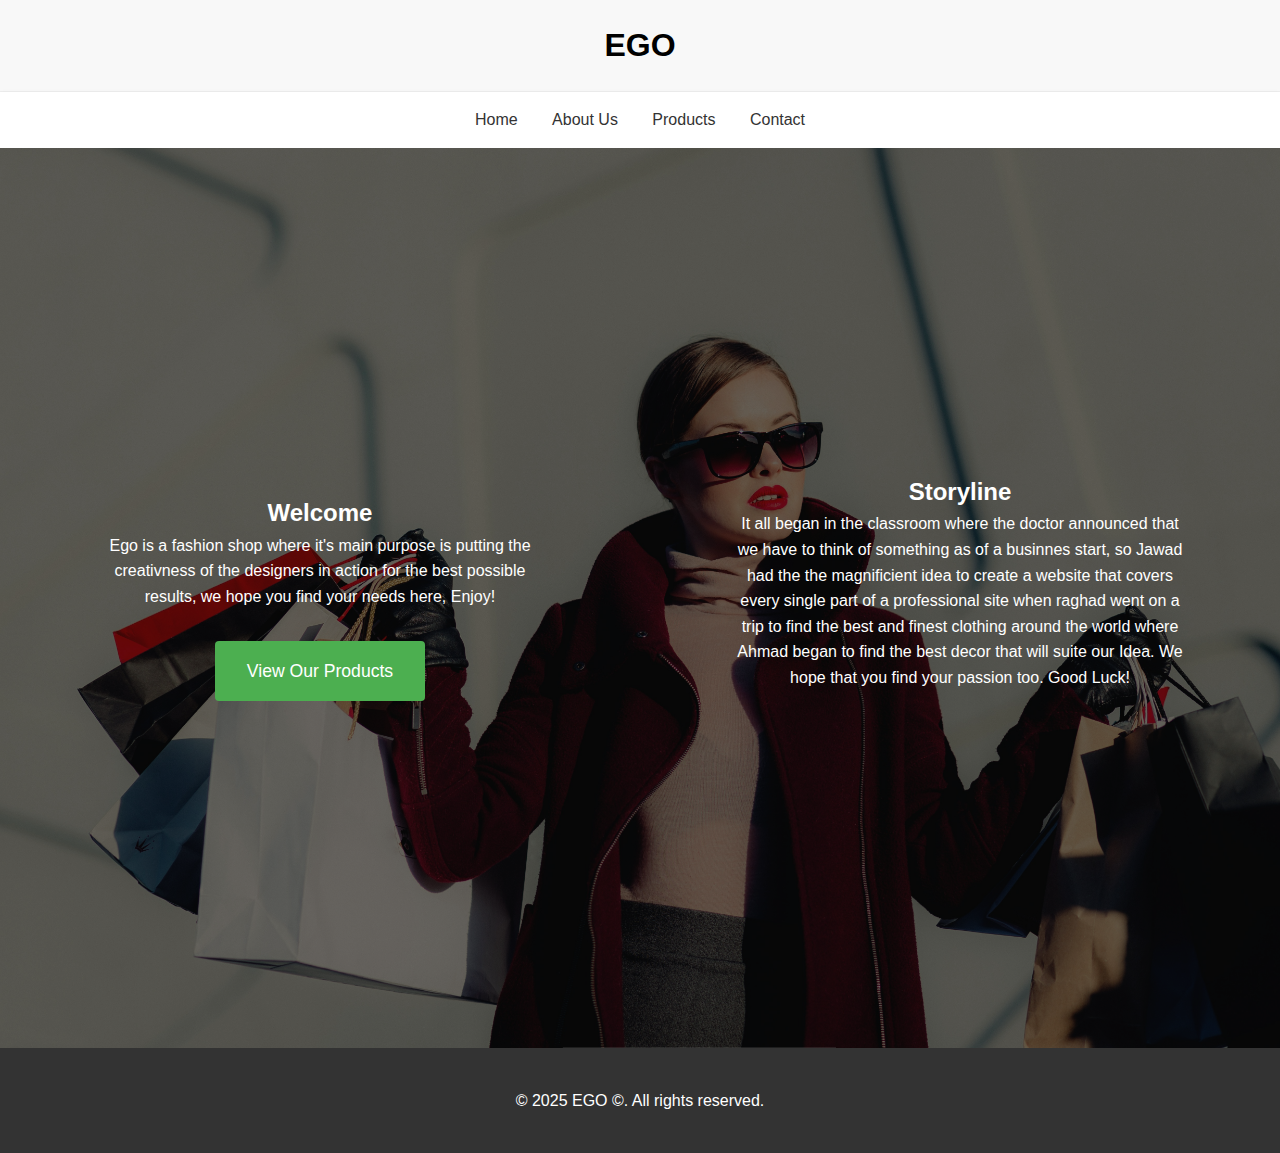
<file: index.html>
<!DOCTYPE html>
<html lang="en">
<head>
    <meta charset="UTF-8">
    <link rel="stylesheet" href="css.css">
</head>
<body>
    <header class="header">
        <h1>EGO</h1>
    </header>
    <nav class="nav">
        <a href="index.html">Home</a>
        <a href="aboutus.html">About Us</a>
        <a href="products.html">Products</a>
        <a href="contactus.html">Contact</a>
    </nav>

    <div class="main-content">
        <div class="left-content">
            <div class="content-text">
                <h2>Welcome</h2>
                <p>Ego is a fashion shop where it's main purpose is putting the creativness of the designers in action for the best possible results, we hope you find your needs here, Enjoy!</p>
            </div>
            <a href="products.html" class="products-button">View Our Products</a>
        </div>
        <div class="right-content">
            <div class="content-text">
                <h2>Storyline</h2>
                <p>It all began in the classroom where the doctor announced that we have to think of something as of a businnes start, so Jawad had the the magnificient idea to create a website that covers every single part of a professional site when raghad went on a trip to find the best and finest clothing around the world where Ahmad began to find the best decor that will suite our Idea.
                    We hope that you find your passion too. Good Luck!
                </p>
            </div>
        </div>
    </div>
    <footer class="footer">
        <p>&copy; 2025 EGO &copy;. All rights reserved.</p>
    </footer>
</body>
</html>
</file>
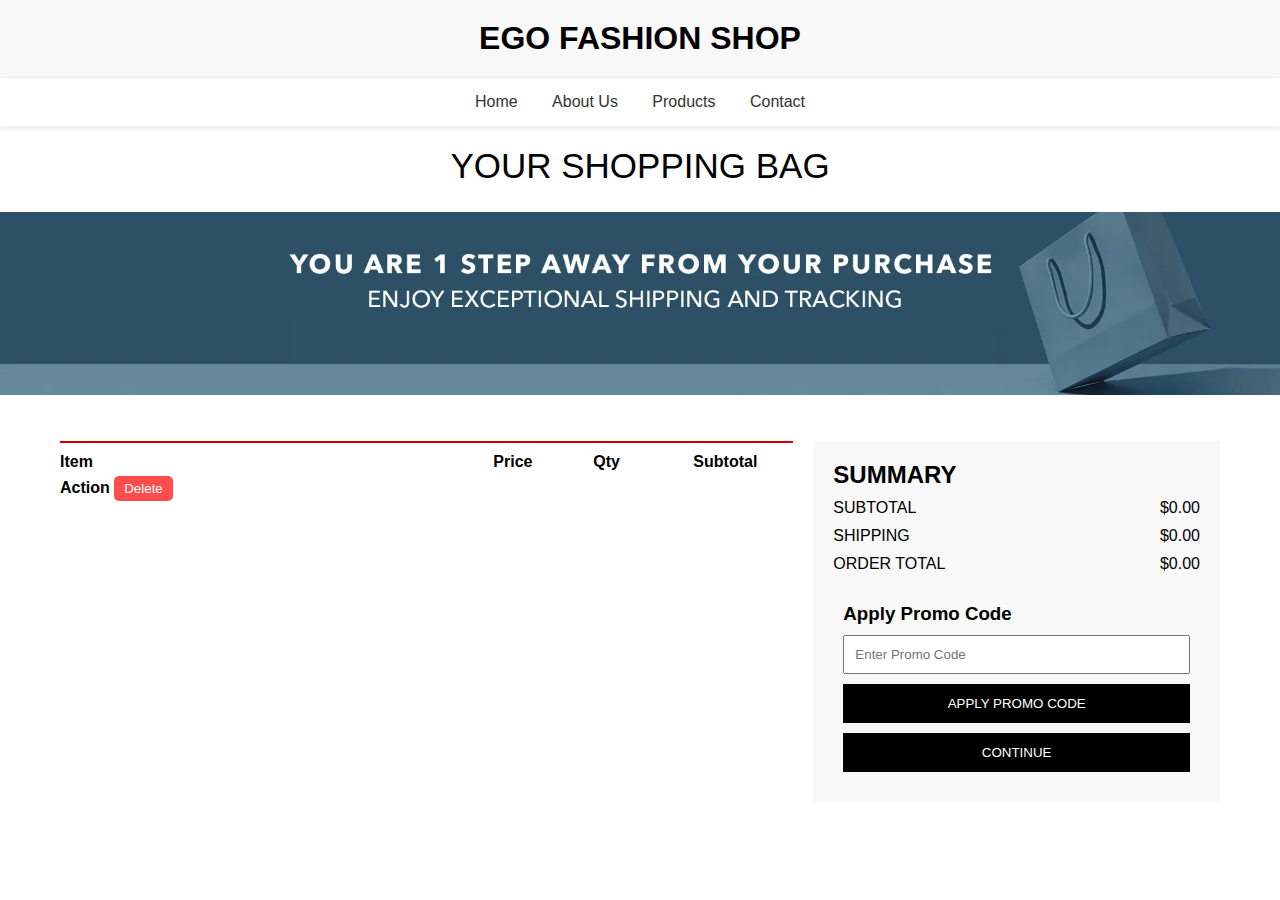
<file: checkout.html>
<!DOCTYPE html>
<html lang="en">
<head>
    <meta charset="UTF-8">
    <meta name="viewport" content="width=device-width, initial-scale=1.0">
    <title>Checkout</title>
    <link rel="stylesheet" href="costyle.css">
</head>
<body>
    <header class="header">
        <h1>EGO FASHION SHOP</h1>
    </header>

    <nav class="nav">
        <a href="index.html">Home</a>
        <a href="aboutus.html">About Us</a>
        <a href="products.html">Products</a>
        <a href="contactus.html">Contact</a>
    </nav>

    <p>YOUR SHOPPING BAG</p>
    <img src="images/check.png" alt="product" class="product-image">

    <div class="container">
        <div class="cart-section">
            <div class="cart-header">
                <span>Item</span>
                <span>Price</span>
                <span>Qty</span>
                <span>Subtotal</span>
                <span>Action <span>
                <button class="delete-item" data-index="${index}">Delete</button>
            
            </div>
            <div id="cart-list">
            </div>
        </div>

        <div class="summary-section">
            <h2>SUMMARY</h2>
            <div class="summary-row">
                <span>SUBTOTAL</span>
                <span class="summary-subtotal">$0.00</span>
            </div>
            <div class="summary-row">
                <span>SHIPPING</span>
                <span class="shipping-cost">$0.00</span>
            </div>
            <div class="summary-row">
                <span>ORDER TOTAL</span>
                <span class="order-total">$0.00</span>
            </div>
            <div class="promo-section">
                <h3>Apply Promo Code</h3>
                <input type="text" placeholder="Enter Promo Code" class="promo-input">
                <button class="apply-promo">APPLY PROMO CODE</button>
                <button class="continue-btn" onclick="window.location.href='delivery.html'">CONTINUE</button>
            </div>
        </div>
    </div>
    <script src="checkout.js"></script>
    <script src="products.js"></script>
    <script src="index.js"></script>
</body>
</html>
</file>
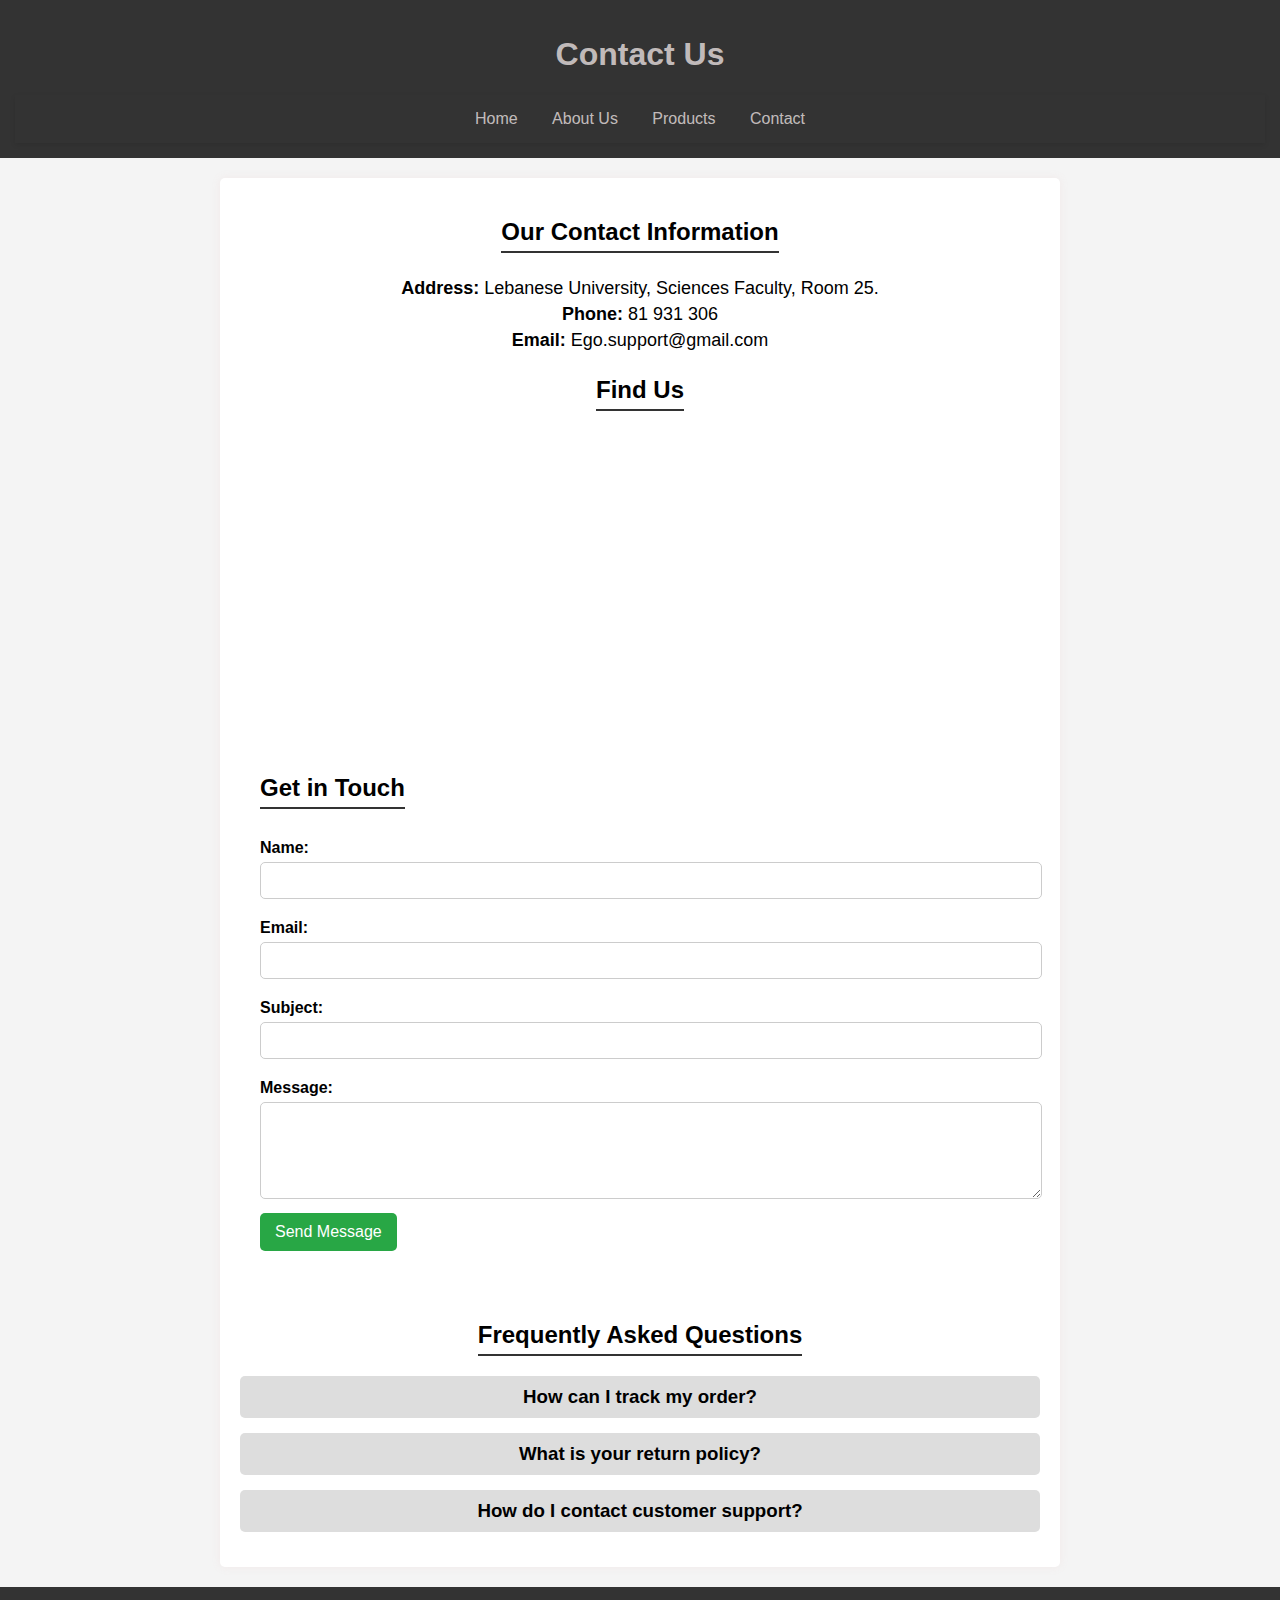
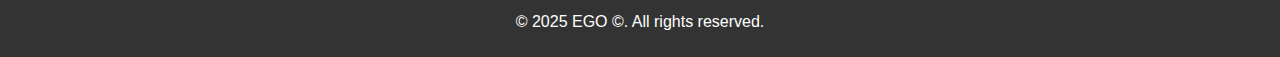
<file: contactus.html>
<!DOCTYPE html>
<html lang="en">
<head>
    <meta charset="UTF-8">
    <meta name="viewport" content="width=device-width, initial-scale=1.0">
    <title>Contact Us</title>
    <link rel="stylesheet" href="contactus.css">
</head>
<body>

    <header>
        <h1>Contact Us</h1>
        <nav class="nav">
            <a href="index.html">Home</a>
            <a href="aboutus.html">About Us</a>
            <a href="products.html">Products</a>
            <a href="contactus.html">Contact</a>
        </nav>
    </header>
    

    <main>
        <section class="contact-info">
            <h2>Our Contact Information</h2>
            <p><strong>Address:</strong> Lebanese University, Sciences Faculty, Room 25.</p>
            <p><strong>Phone:</strong> 81 931 306</p>
            <p><strong>Email:</strong> Ego.support@gmail.com</p>
        </section>

        <section class="map">
            <h2>Find Us</h2>
            <iframe src="https://www.google.com/maps/embed?pb=!1m14!1m12!1m3!1d585.9004388940587!2d35.52180196216564!3d33.828996079803964!2m3!1f0!2f0!3f0!3m2!1i1024!2i768!4f13.1!5e0!3m2!1sen!2slb!4v1742621827753!5m2!1sen!2slb" width="100%" height="300" style="border:0;" allowfullscreen="" loading="lazy" referrerpolicy="no-referrer-when-downgrade">
            </iframe>
        </section>

        <section class="contact-form">
            <h2>Get in Touch</h2>
            <form id="contactForm">
                <label for="name">Name:</label>
                <input type="text" id="name" name="name" required>

                <label for="email">Email:</label>
                <input type="email" id="email" name="email" required>

                <label for="subject">Subject:</label>
                <input type="text" id="subject" name="subject" required>

                <label for="message">Message:</label>
                <textarea id="message" name="message" rows="5" required></textarea>

                <button type="submit">Send Message</button>
            </form>
            <p id="success-message" class="hidden">Thank you! Your message has been sent.</p>
        </section>

        <section class="faq">
            <h2>Frequently Asked Questions</h2>
            <div class="faq-item">
                <h3>How can I track my order?</h3>
                <p>You can track your order in the "My Orders" section after logging into your account.</p>
            </div>
            <div class="faq-item">
                <h3>What is your return policy?</h3>
                <p>We offer a 30-day return policy for unused and undamaged items. Please visit our Returns page for more details.</p>
            </div>
            <div class="faq-item">
                <h3>How do I contact customer support?</h3>
                <p>You can contact us via the form above or call our support line at 71 123 456</p>
            </div>
        </section>
    </main>

    

    <script src="contactus.js"></script>
    <footer class="footer">
        <p>&copy; 2025 EGO &copy;. All rights reserved.</p>
    </footer>
</body>
</html>
</file>
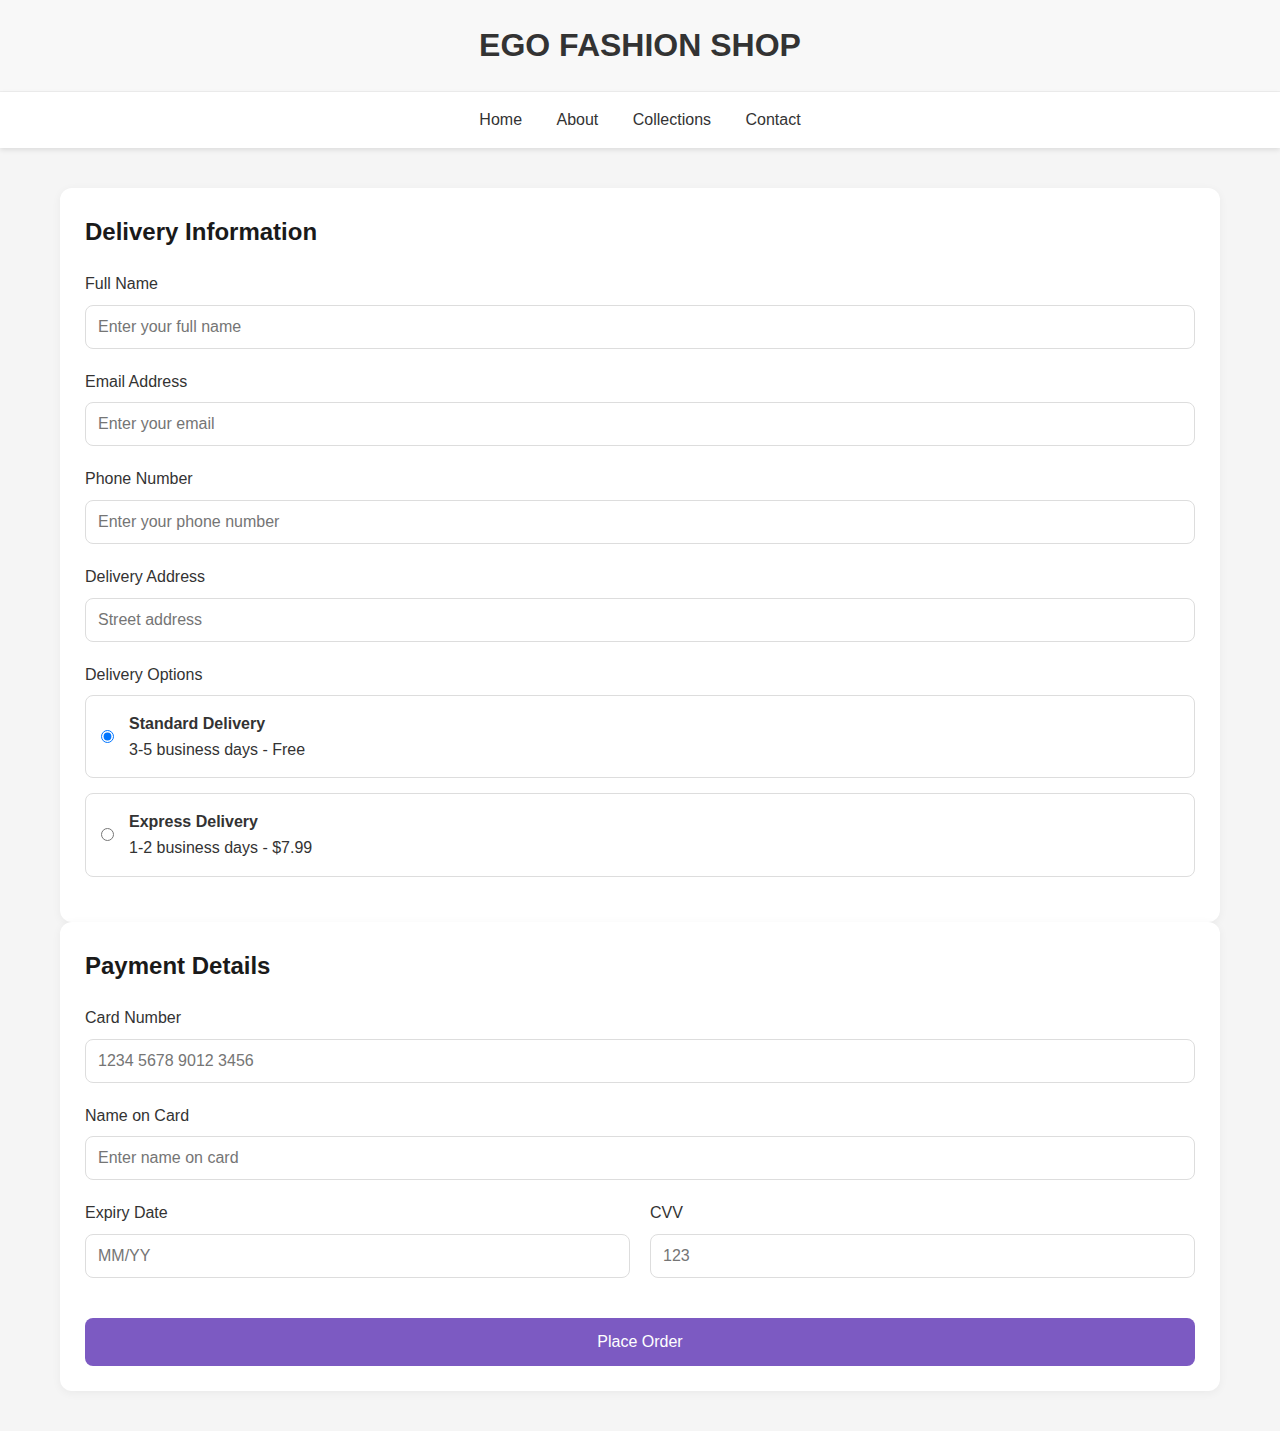
<file: delivery.html>
<!DOCTYPE html>
<html lang="en">
<head>
    <meta charset="UTF-8">
    <meta name="viewport" content="width=device-width, initial-scale=1.0">
    <title>Checkout</title>
    <link rel="stylesheet" href="delivery.css">
</head>
<body>
    <header class="header">
        <h1>EGO FASHION SHOP</h1>
    </header>

    <nav class="nav">
        <a href="#home">Home</a>
        <a href="#about">About</a>
        <a href="#collections">Collections</a>
        <a href="#contact">Contact</a>
    </nav>
    <body>
        <div class="container">
            <div class="checkout-grid">
                <div class="main-content">
                    <div class="checkout-section">
                        <h2 class="section-title">Delivery Information</h2>
                        <div class="form-group">
                            <label class="form-label">Full Name</label>
                            <input type="text" class="form-input" placeholder="Enter your full name">
                        </div>
                        <div class="form-group">
                            <label class="form-label">Email Address</label>
                            <input type="email" class="form-input" placeholder="Enter your email">
                        </div>
                        <div class="form-group">
                            <label class="form-label">Phone Number</label>
                            <input type="tel" class="form-input" placeholder="Enter your phone number">
                        </div>
                        <div class="form-group">
                            <label class="form-label">Delivery Address</label>
                            <input type="text" class="form-input" placeholder="Street address">
                        </div>
                        <div class="form-group">
                            <label class="form-label">Delivery Options</label>
                            <div class="delivery-options">
                                <label class="delivery-option">
                                    <input type="radio" name="delivery" checked>
                                    <div>
                                        <strong>Standard Delivery</strong>
                                        <p>3-5 business days - Free</p>
                                    </div>
                                </label>
                                <label class="delivery-option">
                                    <input type="radio" name="delivery">
                                    <div>
                                        <strong>Express Delivery</strong>
                                        <p>1-2 business days - $7.99</p>
                                    </div>
                                </label>
                            </div>
                        </div>
                    </div>
    
                    <div class="checkout-section">
                        <h2 class="section-title">Payment Details</h2>
                        <div class="form-group">
                            <label class="form-label">Card Number</label>
                            <input type="text" class="form-input" placeholder="1234 5678 9012 3456">
                        </div>
                        <div class="form-group">
                            <label class="form-label">Name on Card</label>
                            <input type="text" class="form-input" placeholder="Enter name on card">
                        </div>
                        <div style="display: grid; grid-template-columns: 1fr 1fr; gap: 20px;">
                            <div class="form-group">
                                <label class="form-label">Expiry Date</label>
                                <input type="text" class="form-input" placeholder="MM/YY">
                            </div>
                            <div class="form-group">
                                <label class="form-label">CVV</label>
                                <input type="text" class="form-input" placeholder="123">
                            </div>
                        </div>
                        <button class="checkout-btn" onclick="window.location.href='order-confirmation.html'">Place Order</button>
                    </div>
                </div>
            </div>
        </div>
    </body>
</html>
</file>
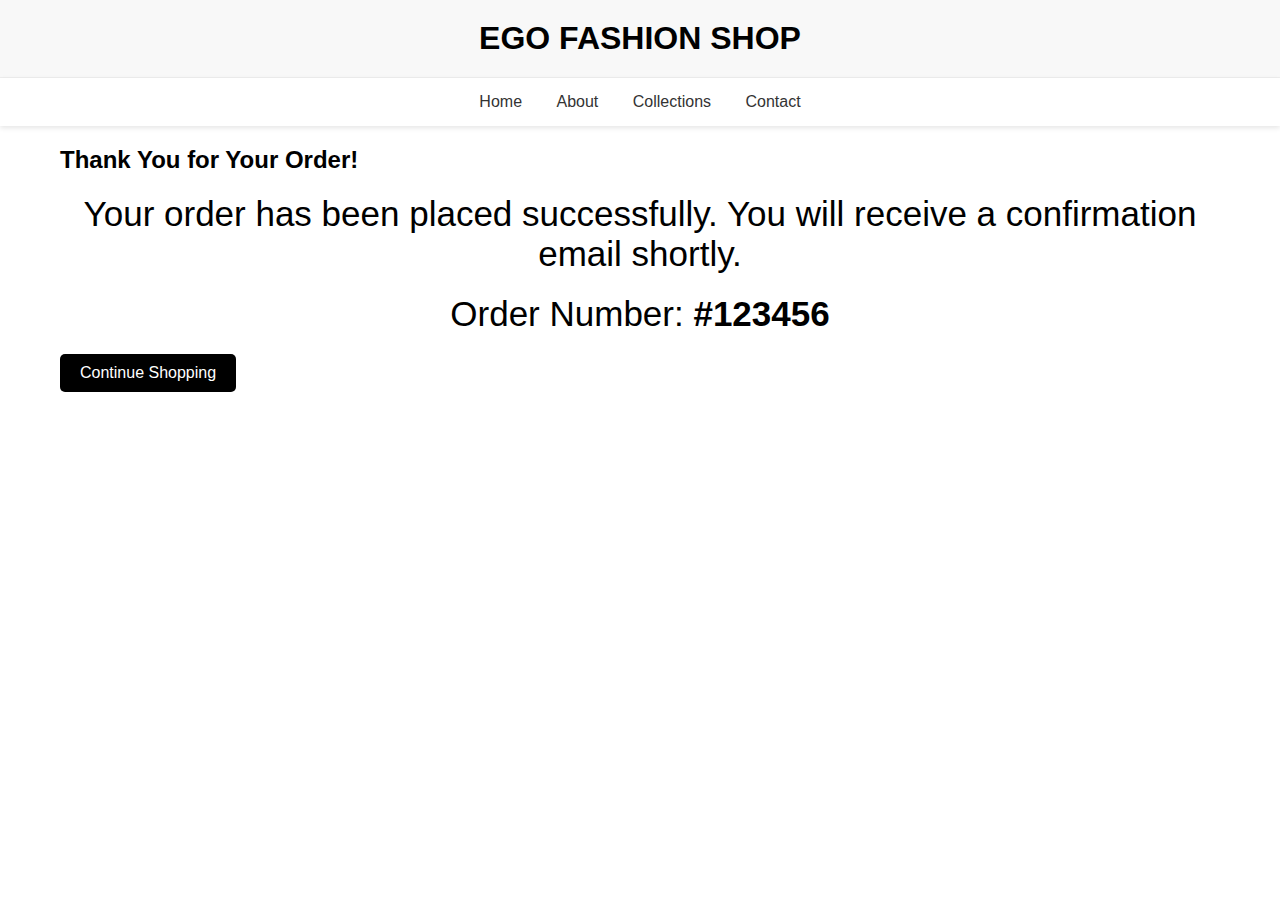
<file: order-confirmation.html>
<!DOCTYPE html>
<html lang="en">
<head>
    <meta charset="UTF-8">
    <meta name="viewport" content="width=device-width, initial-scale=1.0">
    <title>Order Confirmation</title>
    <link rel="stylesheet" href="costyle.css">
</head>
<body>
    <header class="header">
        <h1>EGO FASHION SHOP</h1>
    </header>

    <nav class="nav">
        <a href="#home">Home</a>
        <a href="#about">About</a>
        <a href="#collections">Collections</a>
        <a href="#contact">Contact</a>
    </nav>

    <div class="container">
        <div class="confirmation-section">
            <h2>Thank You for Your Order!</h2>
            <p>Your order has been placed successfully. You will receive a confirmation email shortly.</p>
            <p>Order Number: <strong>#123456</strong></p>
            <a href="index.html" class="continue-shopping-btn">Continue Shopping</a>
        </div>
    </div>
</body>
</html>
</file>
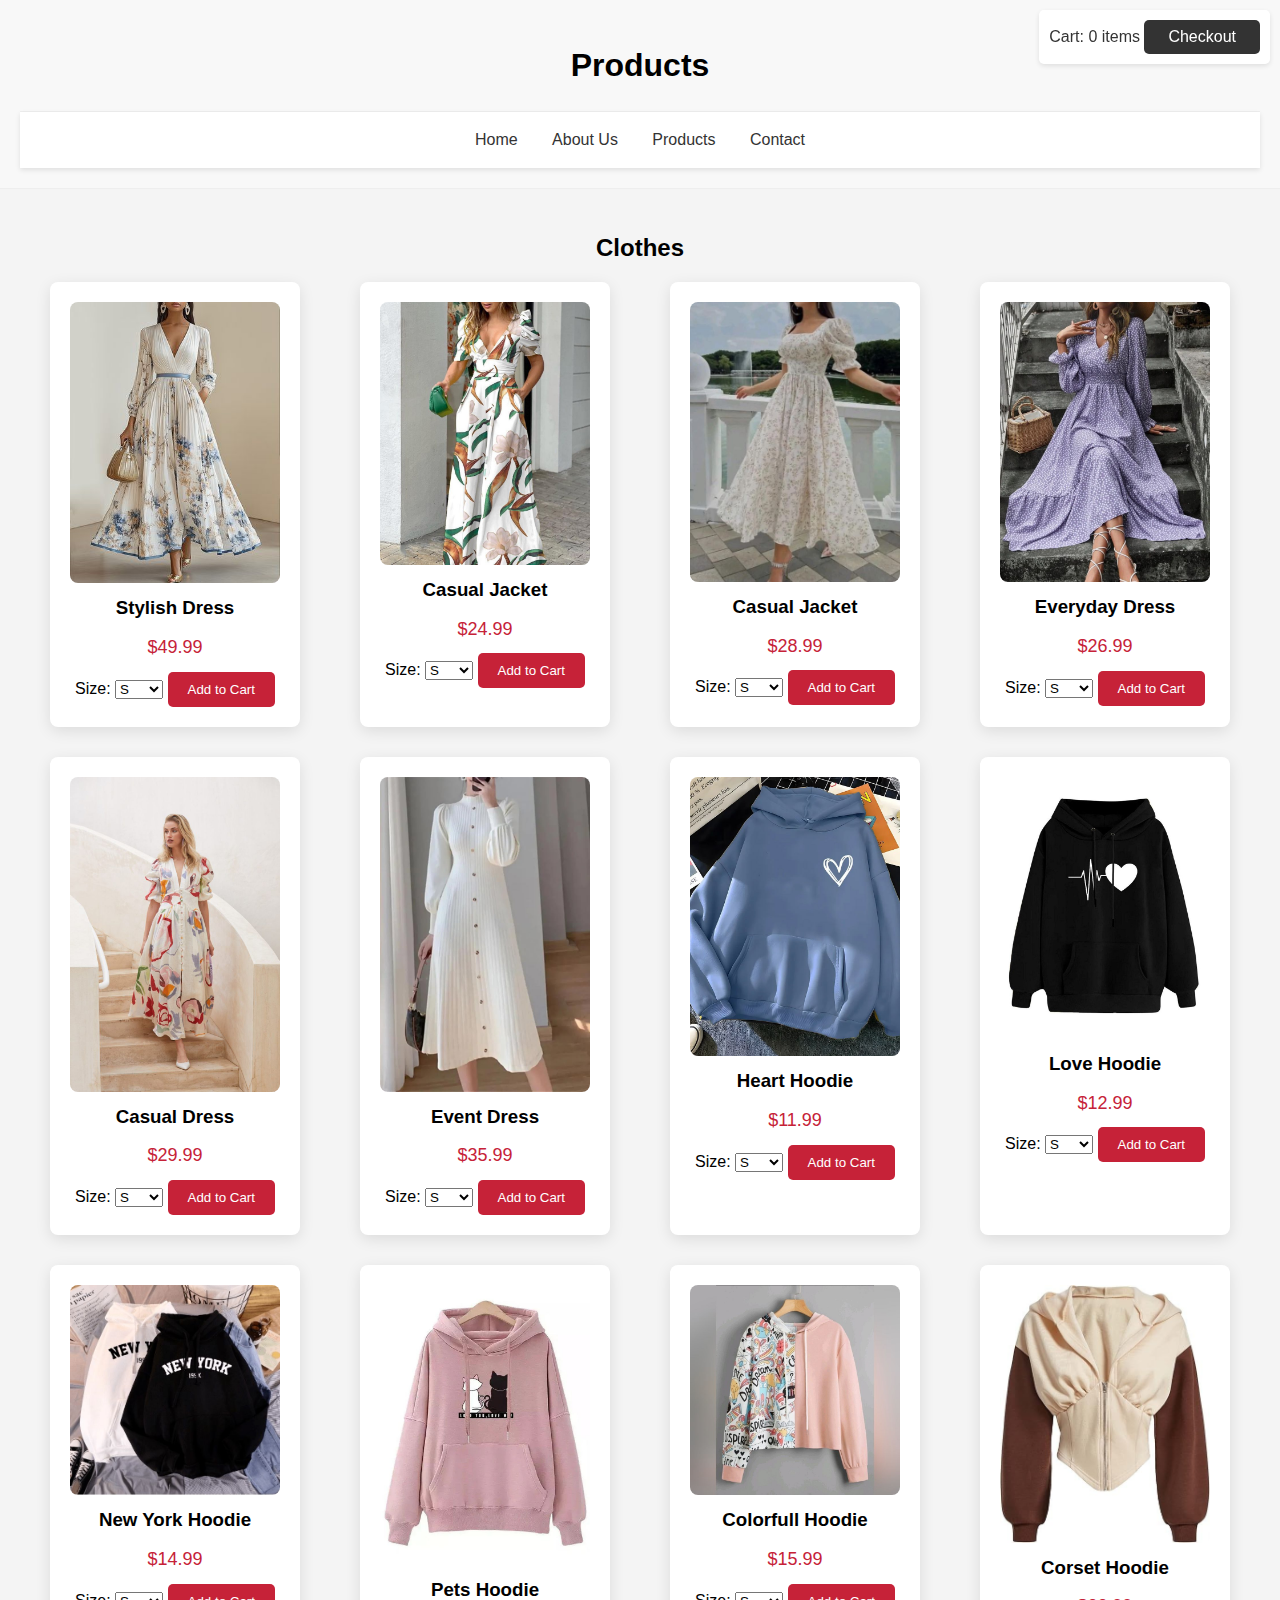
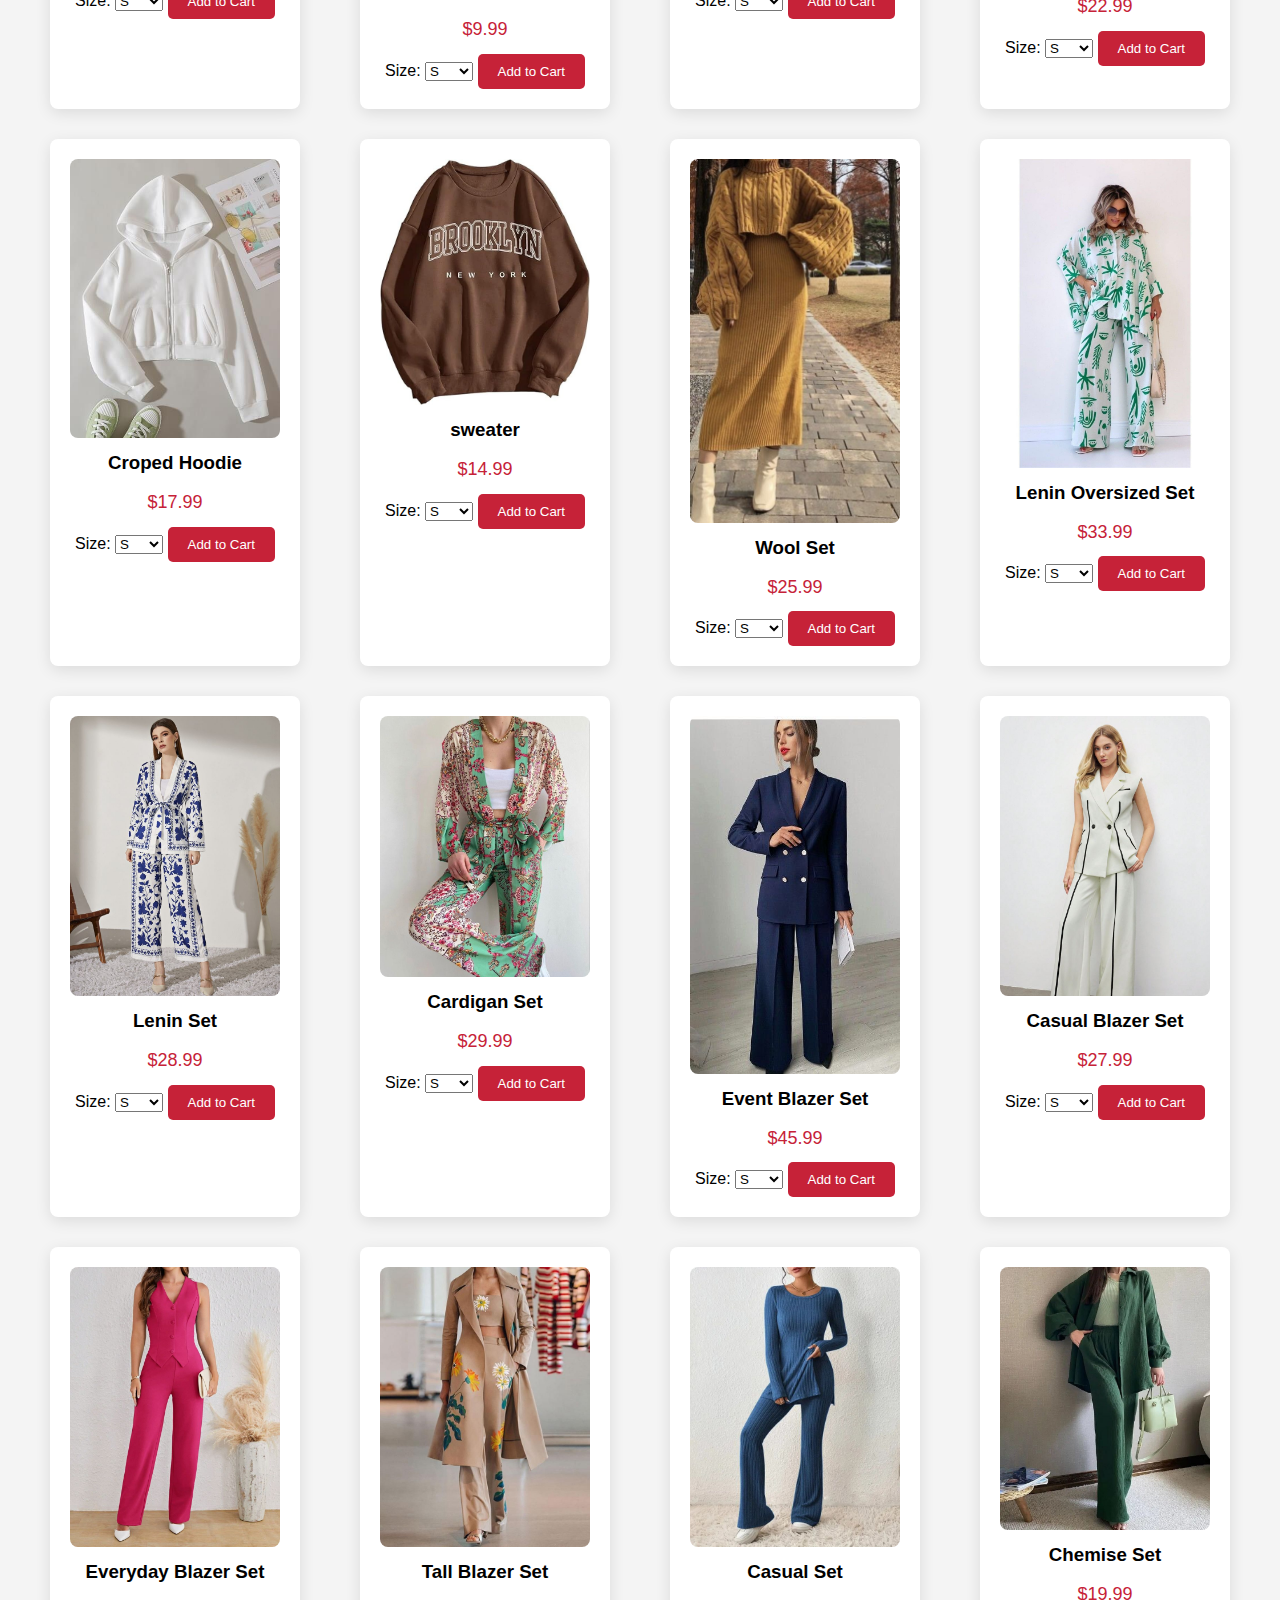
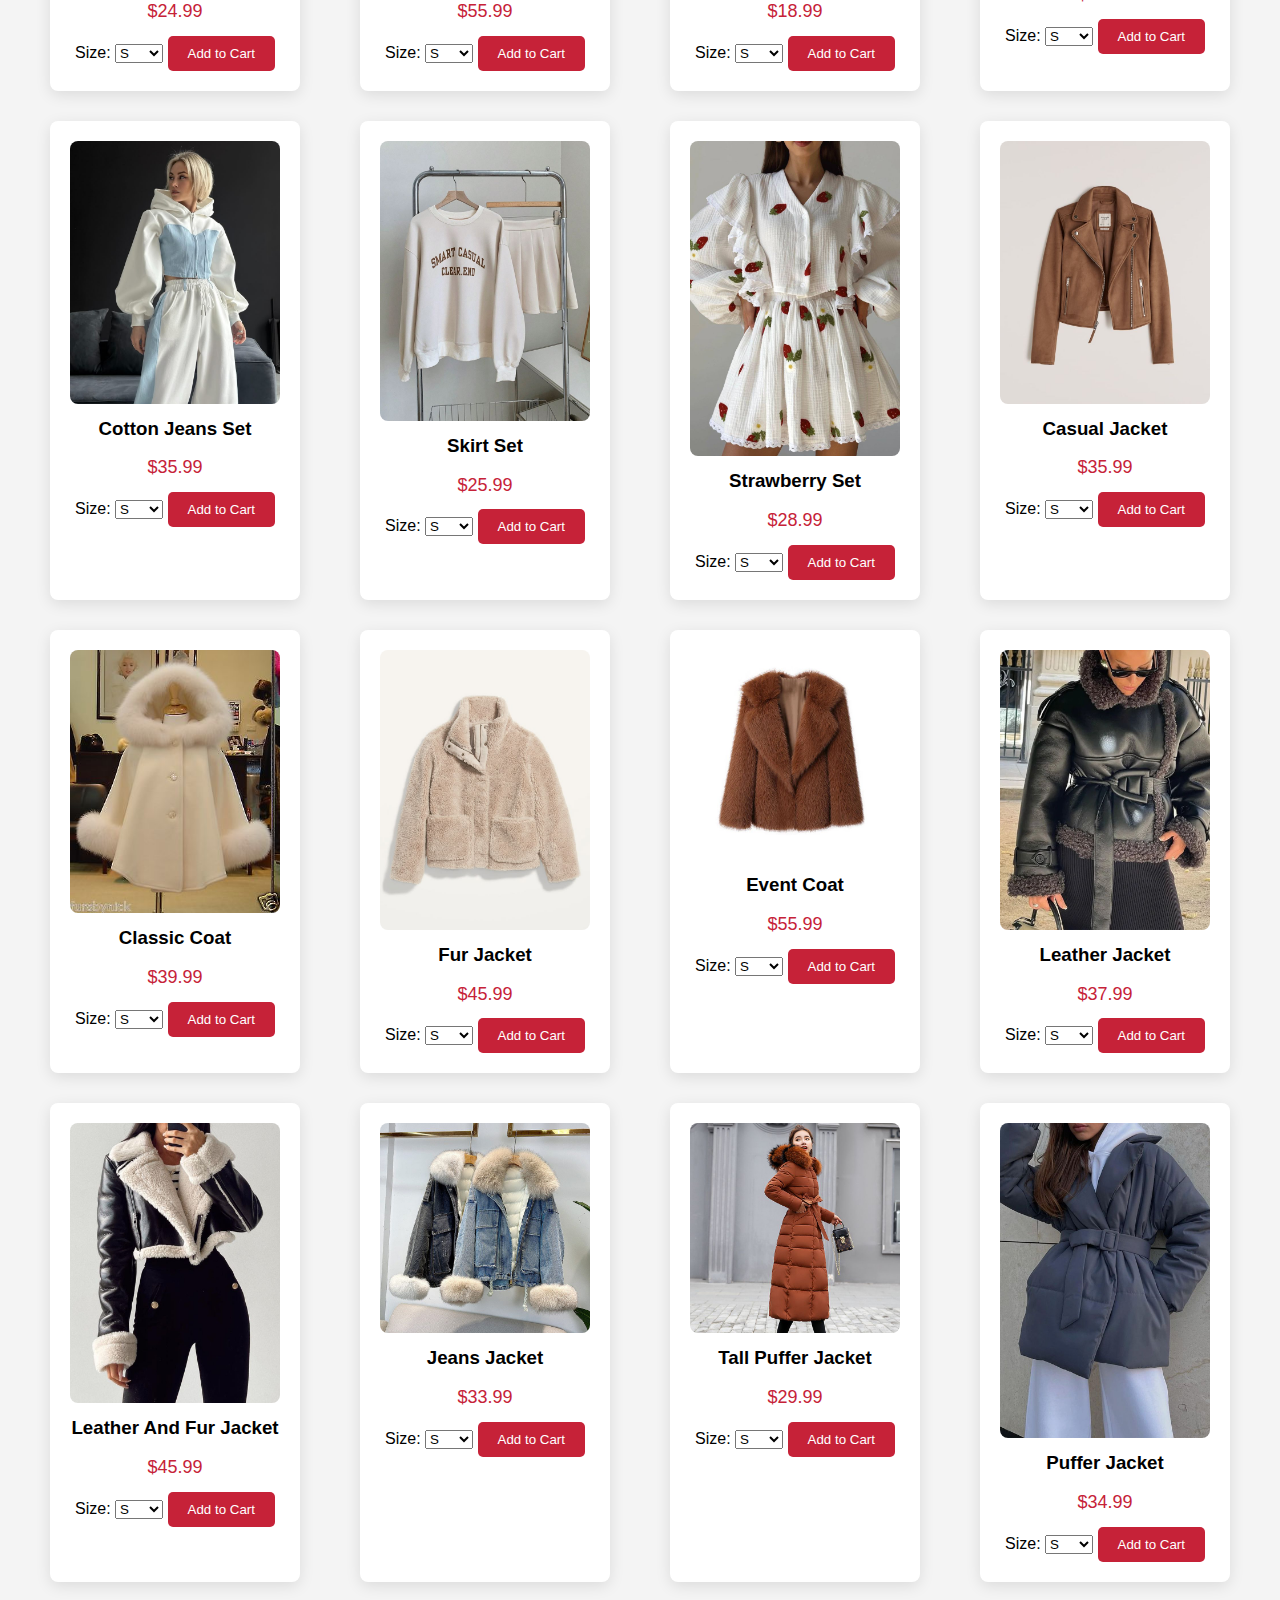
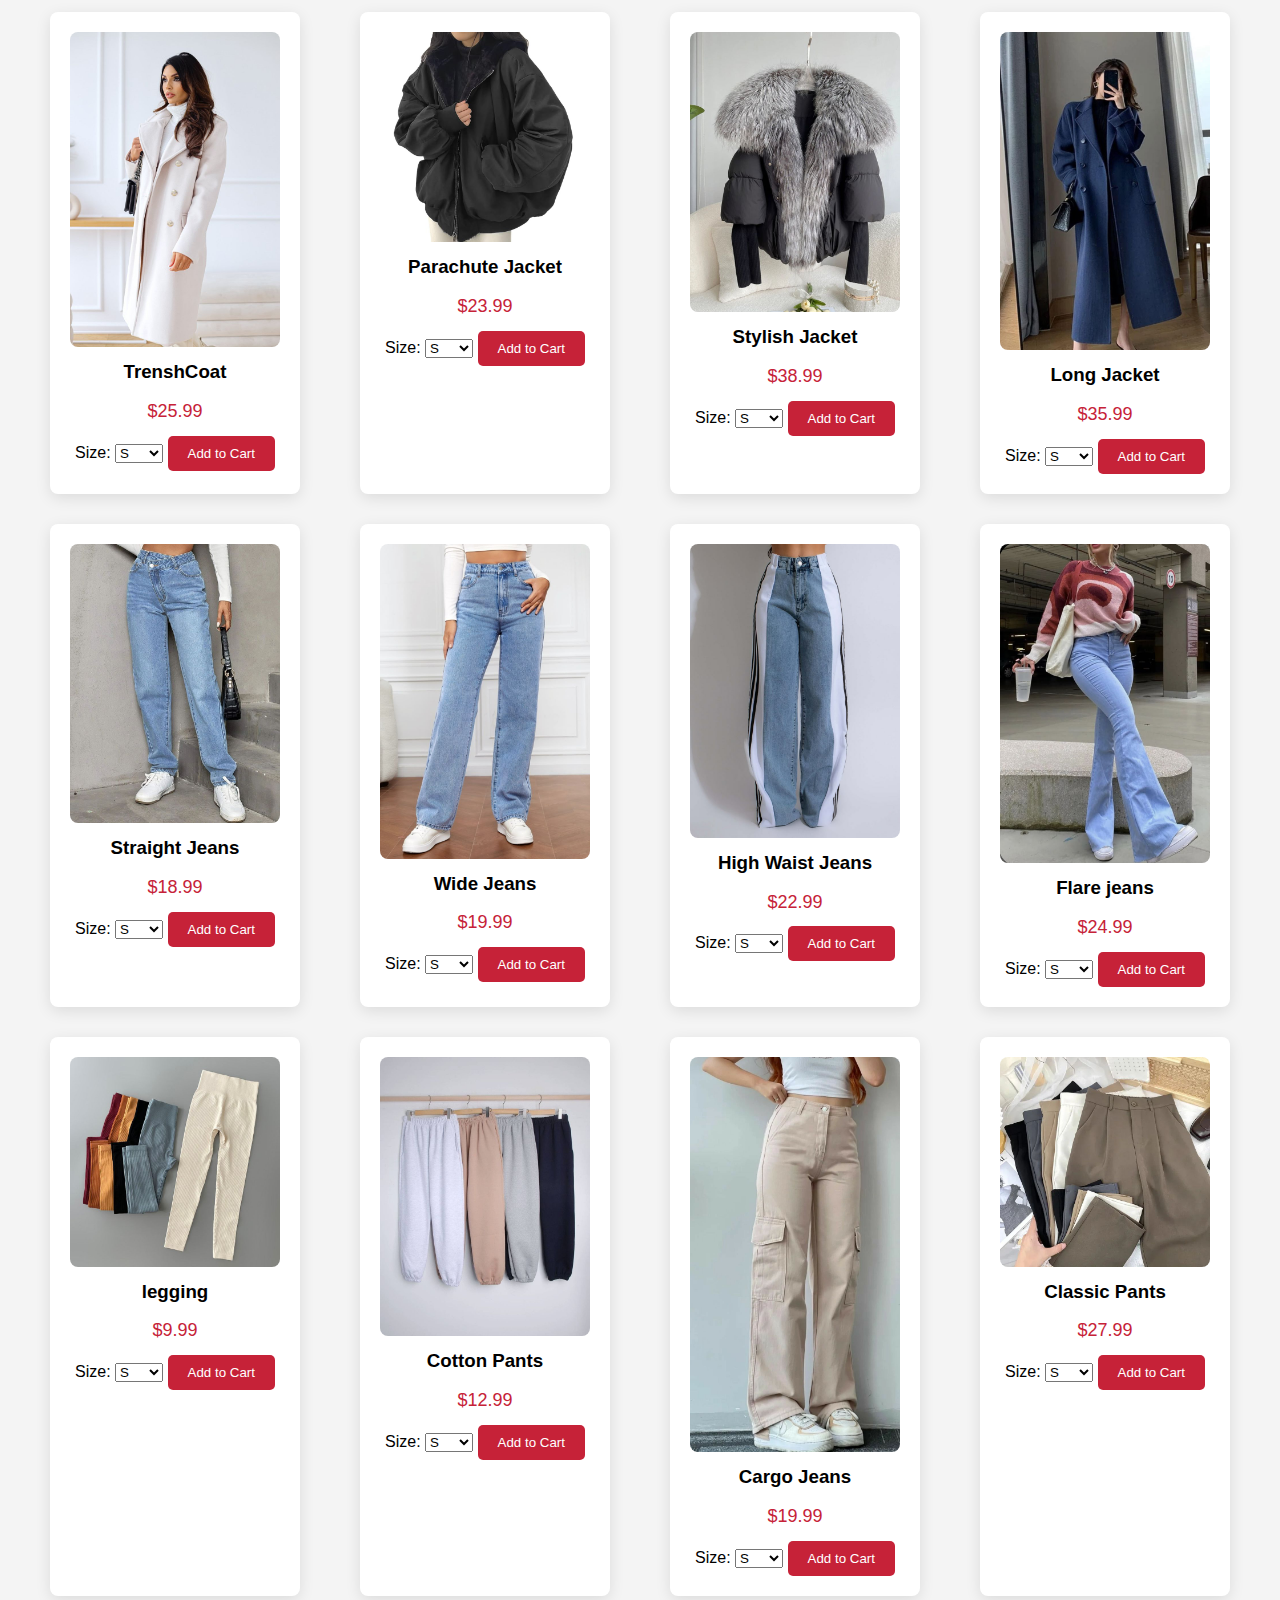
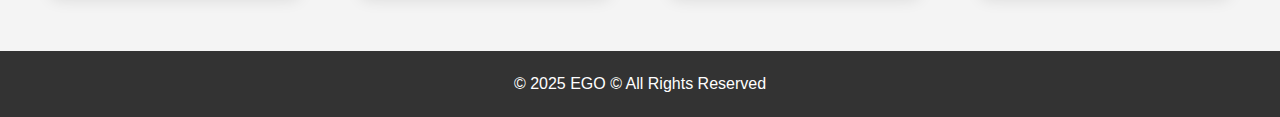
<file: products.html>
<html lang="en"><head>
    <meta charset="UTF-8">
    <meta name="viewport" content="width=device-width, initial-scale=1.0">
    <title>Clothing | Ego</title>
    <link rel="stylesheet" href="styles.css">
</head>
<body>
    <header class="header">
        <header class="header">
        <h1>Products</h1>
    </header>

    <nav class="nav">
        <a href="index.html">Home</a>
        <a href="aboutus.html">About Us</a>
        <a href="products.html">Products</a>
        <a href="contactus.html">Contact</a>
    </nav>

        <div class="cart">
            <span>Cart: </span><span class="cart-count">0</span> items
            <button class="checkout-btn" onclick="window.location.href='checkout.html'">
                Checkout
            </button>
        </div>
    </header>

    <section class="product-listing">
        <h2>Clothes</h2>
        <div class="product-cards">
            <div class="product-card">
                <img src="image/dress.jpg" alt="Stylish Dress">
                <h3>Stylish Dress</h3>
                <p>$49.99</p>
                <label for="size-select-1">Size:</label>
                <select id="size-select-1" class="size-select">
                    <option value="S">S</option>
                    <option value="M">M</option>
                    <option value="L">L</option>
                    <option value="XL">XL</option>
                    <option value="XXL">XXL</option>
                </select>
                <button class="add-to-cart">Add to Cart</button>
            </div>
            <div class="product-card">
                <img src="image/dress2.jpg" alt="Casual Dress">
                <h3>Casual Jacket</h3>
                <p>$24.99</p>
                <label for="size-select-2">Size:</label>
                <select id="size-select-2" class="size-select">
                    <option value="S">S</option>
                    <option value="M">M</option>
                    <option value="L">L</option>
                    <option value="XL">XL</option>
                    <option value="XXL">XXL</option>
                </select>
                <button class="add-to-cart">Add to Cart</button>
            </div>
            <div class="product-card">
                <img src="image/dress1.jpg" alt="Formal Dress">
                <h3>Casual Jacket</h3>
                <p>$28.99</p>
                <label for="size-select-3">Size:</label>
                <select id="size-select-3" class="size-select">
                    <option value="S">S</option>
                    <option value="M">M</option>
                    <option value="L">L</option>
                    <option value="XL">XL</option>
                    <option value="XXL">XXL</option>
                </select>
                <button class="add-to-cart">Add to Cart</button>
            </div>
            <div class="product-card">
                <img src="image/dress3.jpg" alt="Everyday Dress">
                <h3>Everyday Dress</h3>
                <p>$26.99</p>
                <label for="size-select-4">Size:</label>
                <select id="size-select-4" class="size-select">
                    <option value="S">S</option>
                    <option value="M">M</option>
                    <option value="L">L</option>
                    <option value="XL">XL</option>
                    <option value="XXL">XXL</option>
                </select>
                <button class="add-to-cart">Add to Cart</button>
            </div>
            <div class="product-card">
                <img src="image/dress4.jpg" alt="Casual Dress">
                <h3>Casual Dress</h3>
                <p>$29.99</p>
                <label for="size-select-5">Size:</label>
                <select id="size-select-5" class="size-select">
                    <option value="S">S</option>
                    <option value="M">M</option>
                    <option value="L">L</option>
                    <option value="XL">XL</option>
                    <option value="XXL">XXL</option>
                </select>
                <button class="add-to-cart">Add to Cart</button>
            </div>
            <div class="product-card">
                <img src="image/dress5.jpg" alt="Event Dress">
                <h3>Event Dress</h3>
                <p>$35.99</p>
                <label for="size-select-6">Size:</label>
                <select id="size-select-6" class="size-select">
                    <option value="S">S</option>
                    <option value="M">M</option>
                    <option value="L">L</option>
                    <option value="XL">XL</option>
                    <option value="XXL">XXL</option>
                </select>
                <button class="add-to-cart">Add to Cart</button>
            </div>
            <div class="product-card">
                <img src="image/hearthoodie.jpg" alt="Heart Hoodie">
                <h3>Heart Hoodie</h3>
                <p>$11.99</p>
                <label for="size-select-7">Size:</label>
                <select id="size-select-7" class="size-select">
                    <option value="S">S</option>
                    <option value="M">M</option>
                    <option value="L">L</option>
                    <option value="XL">XL</option>
                    <option value="XXL">XXL</option>
                </select>
                <button class="add-to-cart">Add to Cart</button>
            </div>
            <div class="product-card">
                <img src="image/lovehoodie.jpg" alt="Love Hoodie">
                <h3>Love Hoodie</h3>
                <p>$12.99</p>
                <label for="size-select-8">Size:</label>
                <select id="size-select-8" class="size-select">
                    <option value="S">S</option>
                    <option value="M">M</option>
                    <option value="L">L</option>
                    <option value="XL">XL</option>
                    <option value="XXL">XXL</option>
                </select>
                <button class="add-to-cart">Add to Cart</button>
            </div>
            <div class="product-card">
                <img src="image/newyorkhoodie.jpg" alt="New York Hoodie">
                <h3>New York Hoodie</h3>
                <p>$14.99</p>
                <label for="size-select-9">Size:</label>
                <select id="size-select-9" class="size-select">
                    <option value="S">S</option>
                    <option value="M">M</option>
                    <option value="L">L</option>
                    <option value="XL">XL</option>
                    <option value="XXL">XXL</option>
                </select>
                <button class="add-to-cart">Add to Cart</button>
            </div>
            <div class="product-card">
                <img src="image/petshoodie.jpg" alt="Pet Hoodie">
                <h3>Pets Hoodie</h3>
                <p>$9.99</p>
                <label for="size-select-10">Size:</label>
                <select id="size-select-10" class="size-select">
                    <option value="S">S</option>
                    <option value="M">M</option>
                    <option value="L">L</option>
                    <option value="XL">XL</option>
                    <option value="XXL">XXL</option>
                </select>
                <button class="add-to-cart">Add to Cart</button>
            </div>
            <div class="product-card">
                <img src="image/colorfulhoodie.jpg" alt="Colorfull Hoodie">
                <h3>Colorfull Hoodie</h3>
                <p>$15.99</p>
                <label for="size-select-11">Size:</label>
                <select id="size-select-11" class="size-select">
                    <option value="S">S</option>
                    <option value="M">M</option>
                    <option value="L">L</option>
                    <option value="XL">XL</option>
                    <option value="XXL">XXL</option>
                </select>
                <button class="add-to-cart">Add to Cart</button>
            </div>
            <div class="product-card">
                <img src="image/corsethoodie.jpg" alt="Corset Hoodie">
                <h3>Corset Hoodie</h3>
                <p>$22.99</p>
                <label for="size-select-12">Size:</label>
                <select id="size-select-12" class="size-select">
                    <option value="S">S</option>
                    <option value="M">M</option>
                    <option value="L">L</option>
                    <option value="XL">XL</option>
                    <option value="XXL">XXL</option>
                </select>
                <button class="add-to-cart">Add to Cart</button>
            </div>
            <div class="product-card">
                <img src="image/cropedhoodie.jpg" alt="Croped Hoodie">
                <h3>Croped Hoodie</h3>
                <p>$17.99</p>
                <label for="size-select-13">Size:</label>
                <select id="size-select-13" class="size-select">
                    <option value="S">S</option>
                    <option value="M">M</option>
                    <option value="L">L</option>
                    <option value="XL">XL</option>
                    <option value="XXL">XXL</option>
                </select>
                <button class="add-to-cart">Add to Cart</button>
            </div>
            <div class="product-card">
                <img src="image/sweater.jpg" alt="Sweater">
                <h3>sweater</h3>
                <p>$14.99</p>
                <label for="size-select-14">Size:</label>
                <select id="size-select-14" class="size-select">
                    <option value="S">S</option>
                    <option value="M">M</option>
                    <option value="L">L</option>
                    <option value="XL">XL</option>
                    <option value="XXL">XXL</option>
                </select>
                <button class="add-to-cart">Add to Cart</button>
            </div>
            <div class="product-card">
                <img src="image/woolenset.jpg" alt="Woolen Set">
                <h3>Wool Set</h3>
                <p>$25.99</p>
                <label for="size-select-15">Size:</label>
                <select id="size-select-15" class="size-select">
                    <option value="S">S</option>
                    <option value="M">M</option>
                    <option value="L">L</option>
                    <option value="XL">XL</option>
                    <option value="XXL">XXL</option>
                </select>
                <button class="add-to-cart">Add to Cart</button>
            </div>
            <div class="product-card">
                <img src="image/leninset.jpg" alt="Lenin Set">
                <h3>Lenin Oversized Set</h3>
                <p>$33.99</p>
                <label for="size-select-16">Size:</label>
                <select id="size-select-16" class="size-select">
                    <option value="S">S</option>
                    <option value="M">M</option>
                    <option value="L">L</option>
                    <option value="XL">XL</option>
                    <option value="XXL">XXL</option>
                </select>
                <button class="add-to-cart">Add to Cart</button>
            </div>
            <div class="product-card">
                <img src="image/leninset2.jpg" alt="Lenin Set">
                <h3>Lenin Set</h3>
                <p>$28.99</p>
                <label for="size-select-17">Size:</label>
                <select id="size-select-17" class="size-select">
                    <option value="S">S</option>
                    <option value="M">M</option>
                    <option value="L">L</option>
                    <option value="XL">XL</option>
                    <option value="XXL">XXL</option>
                </select>
                <button class="add-to-cart">Add to Cart</button>
            </div>
            <div class="product-card">
                <img src="image/cardiganset.jpg" alt="Cardigan Set">
                <h3>Cardigan Set</h3>
                <p>$29.99</p>
                <label for="size-select-18">Size:</label>
                <select id="size-select-18" class="size-select">
                    <option value="S">S</option>
                    <option value="M">M</option>
                    <option value="L">L</option>
                    <option value="XL">XL</option>
                    <option value="XXL">XXL</option>
                </select>
                <button class="add-to-cart">Add to Cart</button>
            </div>
            <div class="product-card">
                <img src="image/blazerset.jpg" alt="Event Set">
                <h3>Event Blazer Set</h3>
                <p>$45.99</p>
                <label for="size-select-19">Size:</label>
                <select id="size-select-19" class="size-select">
                    <option value="S">S</option>
                    <option value="M">M</option>
                    <option value="L">L</option>
                    <option value="XL">XL</option>
                    <option value="XXL">XXL</option>
                </select>
                <button class="add-to-cart">Add to Cart</button>
            </div>
            <div class="product-card">
                <img src="image/blazerset 2.jpg" alt="Casual Blazer Set">
                <h3>Casual Blazer Set</h3>
                <p>$27.99</p>
                <label for="size-select-20">Size:</label>
                <select id="size-select-20" class="size-select">
                    <option value="S">S</option>
                    <option value="M">M</option>
                    <option value="L">L</option>
                    <option value="XL">XL</option>
                    <option value="XXL">XXL</option>
                </select>
                <button class="add-to-cart">Add to Cart</button>
            </div>
            <div class="product-card">
                <img src="image/blazerset3.jpg" alt="Everyday Blazer Set">
                <h3>Everyday Blazer Set</h3>
                <p>$24.99</p>
                <label for="size-select-21">Size:</label>
                <select id="size-select-21" class="size-select">
                    <option value="S">S</option>
                    <option value="M">M</option>
                    <option value="L">L</option>
                    <option value="XL">XL</option>
                    <option value="XXL">XXL</option>
                </select>
                <button class="add-to-cart">Add to Cart</button>
            </div>
            <div class="product-card">
                <img src="image/tallblazerset.jpg" alt="Tall Blazer Set">
                <h3>Tall Blazer Set</h3>
                <p>$55.99</p>
                <label for="size-select-22">Size:</label>
                <select id="size-select-22" class="size-select">
                    <option value="S">S</option>
                    <option value="M">M</option>
                    <option value="L">L</option>
                    <option value="XL">XL</option>
                    <option value="XXL">XXL</option>
                </select>
                <button class="add-to-cart">Add to Cart</button>
            </div>
            <div class="product-card">
                <img src="image/casualset.jpg" alt="Casual Set">
                <h3>Casual Set</h3>
                <p>$18.99</p>
                <label for="size-select-23">Size:</label>
                <select id="size-select-23" class="size-select">
                    <option value="S">S</option>
                    <option value="M">M</option>
                    <option value="L">L</option>
                    <option value="XL">XL</option>
                    <option value="XXL">XXL</option>
                </select>
                <button class="add-to-cart">Add to Cart</button>
            </div>
            <div class="product-card">
                <img src="image/chemiseset.jpg" alt="Chemise Set">
                <h3>Chemise Set</h3>
                <p>$19.99</p>
                <label for="size-select-24">Size:</label>
                <select id="size-select-24" class="size-select">
                    <option value="S">S</option>
                    <option value="M">M</option>
                    <option value="L">L</option>
                    <option value="XL">XL</option>
                    <option value="XXL">XXL</option>
                </select>
                <button class="add-to-cart">Add to Cart</button>
            </div>
            <div class="product-card">
                <img src="image/cottonjeansset.jpg" alt="Cotton Jeans Set">
                <h3>Cotton Jeans Set</h3>
                <p>$35.99</p>
                <label for="size-select-25">Size:</label>
                <select id="size-select-25" class="size-select">
                    <option value="S">S</option>
                    <option value="M">M</option>
                    <option value="L">L</option>
                    <option value="XL">XL</option>
                    <option value="XXL">XXL</option>
                </select>
                <button class="add-to-cart">Add to Cart</button>
            </div>
            <div class="product-card">
                <img src="image/skirtset.jpg" alt="Skirt Set">
                <h3>Skirt Set</h3>
                <p>$25.99</p>
                <label for="size-select-26">Size:</label>
                <select id="size-select-26" class="size-select">
                    <option value="S">S</option>
                    <option value="M">M</option>
                    <option value="L">L</option>
                    <option value="XL">XL</option>
                    <option value="XXL">XXL</option>
                </select>
                <button class="add-to-cart">Add to Cart</button>
            </div>
            <div class="product-card">
                <img src="image/strawberryset.jpg" alt="Strawberry Set">
                <h3>Strawberry Set</h3>
                <p>$28.99</p>
                <label for="size-select-27">Size:</label>
                <select id="size-select-27" class="size-select">
                    <option value="S">S</option>
                    <option value="M">M</option>
                    <option value="L">L</option>
                    <option value="XL">XL</option>
                    <option value="XXL">XXL</option>
                </select>
                <button class="add-to-cart">Add to Cart</button>
            </div>
            <div class="product-card">
                <img src="image/jacket.jpg" alt="Casual Jacket">
                <h3>Casual Jacket</h3>
                <p>$35.99</p>
                <label for="size-select-28">Size:</label>
                <select id="size-select-28" class="size-select">
                    <option value="S">S</option>
                    <option value="M">M</option>
                    <option value="L">L</option>
                    <option value="XL">XL</option>
                    <option value="XXL">XXL</option>
                </select>
                <button class="add-to-cart">Add to Cart</button>
            </div>
            <div class="product-card">
                <img src="image/classiccoat.jpg" alt="Classic Coat">
                <h3>Classic Coat</h3>
                <p>$39.99</p>
                <label for="size-select-29">Size:</label>
                <select id="size-select-29" class="size-select">
                    <option value="S">S</option>
                    <option value="M">M</option>
                    <option value="L">L</option>
                    <option value="XL">XL</option>
                    <option value="XXL">XXL</option>
                </select>
                <button class="add-to-cart">Add to Cart</button>
            </div>
            <div class="product-card">
                <img src="image/furjacket.jpg" alt="Fur Jacket">
                <h3>Fur Jacket</h3>
                <p>$45.99</p>
                <label for="size-select-30">Size:</label>
                <select id="size-select-30" class="size-select">
                    <option value="S">S</option>
                    <option value="M">M</option>
                    <option value="L">L</option>
                    <option value="XL">XL</option>
                    <option value="XXL">XXL</option>
                </select>
                <button class="add-to-cart">Add to Cart</button>
            </div>
            <div class="product-card">
                <img src="image/stylishcoat.jpg" alt="Event Coat">
                <h3>Event Coat</h3>
                <p>$55.99</p>
                <label for="size-select-31">Size:</label>
                <select id="size-select-31" class="size-select">
                    <option value="S">S</option>
                    <option value="M">M</option>
                    <option value="L">L</option>
                    <option value="XL">XL</option>
                    <option value="XXL">XXL</option>
                </select>
                <button class="add-to-cart">Add to Cart</button>
            </div>
            <div class="product-card">
                <img src="image/leatherjacket.jpg" alt="Leather Jacket">
                <h3>Leather Jacket</h3>
                <p>$37.99</p>
                <label for="size-select-32">Size:</label>
                <select id="size-select-32" class="size-select">
                    <option value="S">S</option>
                    <option value="M">M</option>
                    <option value="L">L</option>
                    <option value="XL">XL</option>
                    <option value="XXL">XXL</option>
                </select>
                <button class="add-to-cart">Add to Cart</button>
            </div>
            <div class="product-card">
                <img src="image/furleatherjacket.jpg" alt="Leather And fur Jacket">
                <h3>Leather And Fur Jacket</h3>
                <p>$45.99</p>
                <label for="size-select-33">Size:</label>
                <select id="size-select-33" class="size-select">
                    <option value="S">S</option>
                    <option value="M">M</option>
                    <option value="L">L</option>
                    <option value="XL">XL</option>
                    <option value="XXL">XXL</option>
                </select>
                <button class="add-to-cart">Add to Cart</button>
            </div>
            <div class="product-card">
                <img src="image/jeansjacket.jpg" alt="Jeans Jacket">
                <h3>Jeans Jacket</h3>
                <p>$33.99</p>
                <label for="size-select-34">Size:</label>
                <select id="size-select-34" class="size-select">
                    <option value="S">S</option>
                    <option value="M">M</option>
                    <option value="L">L</option>
                    <option value="XL">XL</option>
                    <option value="XXL">XXL</option>
                </select>
                <button class="add-to-cart">Add to Cart</button>
            </div>
            <div class="product-card">
                <img src="image/talljacket.jpg" alt="Tall Jacket">
                <h3>Tall Puffer Jacket</h3>
                <p>$29.99</p>
                <label for="size-select-35">Size:</label>
                <select id="size-select-35" class="size-select">
                    <option value="S">S</option>
                    <option value="M">M</option>
                    <option value="L">L</option>
                    <option value="XL">XL</option>
                    <option value="XXL">XXL</option>
                </select>
                <button class="add-to-cart">Add to Cart</button>
            </div>
            <div class="product-card">
                <img src="image/pufferjacket.jpg" alt="Puffer Jacket">
                <h3>Puffer Jacket</h3>
                <p>$34.99</p>
                <label for="size-select-36">Size:</label>
                <select id="size-select-36" class="size-select">
                    <option value="S">S</option>
                    <option value="M">M</option>
                    <option value="L">L</option>
                    <option value="XL">XL</option>
                    <option value="XXL">XXL</option>
                </select>
                <button class="add-to-cart">Add to Cart</button>
            </div>
            <div class="product-card">
                <img src="image/Trenchcoat-jakke.jpg" alt="Trenshcoat">
                <h3>TrenshCoat</h3>
                <p>$25.99</p>
                <label for="size-select-37">Size:</label>
                <select id="size-select-37" class="size-select">
                    <option value="S">S</option>
                    <option value="M">M</option>
                    <option value="L">L</option>
                    <option value="XL">XL</option>
                    <option value="XXL">XXL</option>
                </select>
                <button class="add-to-cart">Add to Cart</button>
            </div>
            <div class="product-card">
                <img src="image/parachuetjacket.jpg" alt="Parachute Jacket">
                <h3>Parachute Jacket</h3>
                <p>$23.99</p>
                <label for="size-select-38">Size:</label>
                <select id="size-select-38" class="size-select">
                    <option value="S">S</option>
                    <option value="M">M</option>
                    <option value="L">L</option>
                    <option value="XL">XL</option>
                    <option value="XXL">XXL</option>
                </select>
                <button class="add-to-cart">Add to Cart</button>
            </div>
            <div class="product-card">
                <img src="image/stylishjacket.jpg" alt="Stylish Jacket">
                <h3>Stylish Jacket</h3>
                <p>$38.99</p>
                <label for="size-select-39">Size:</label>
                <select id="size-select-39" class="size-select">
                    <option value="S">S</option>
                    <option value="M">M</option>
                    <option value="L">L</option>
                    <option value="XL">XL</option>
                    <option value="XXL">XXL</option>
                </select>
                <button class="add-to-cart">Add to Cart</button>
            </div>
            <div class="product-card">
                <img src="image/Long winter blue coat.jpg" alt="Long Jacket">
                <h3>Long Jacket</h3>
                <p>$35.99</p>
                <label for="size-select-40">Size:</label>
                <select id="size-select-40" class="size-select">
                    <option value="S">S</option>
                    <option value="M">M</option>
                    <option value="L">L</option>
                    <option value="XL">XL</option>
                    <option value="XXL">XXL</option>
                </select>
                <button class="add-to-cart">Add to Cart</button>
            </div>
            <div class="product-card">
                <img src="image/straightjeans.jpg" alt="Straight Jeans">
                <h3>Straight Jeans</h3>
                <p>$18.99</p>
                <label for="size-select-41">Size:</label>
                <select id="size-select-41" class="size-select">
                    <option value="S">S</option>
                    <option value="M">M</option>
                    <option value="L">L</option>
                    <option value="XL">XL</option>
                    <option value="XXL">XXL</option>
                </select>
                <button class="add-to-cart">Add to Cart</button>
            </div>
            <div class="product-card">
                <img src="image/starightjeans1.jpg" alt="Wide Jeans">
                <h3>Wide Jeans</h3>
                <p>$19.99</p>
                <label for="size-select-42">Size:</label>
                <select id="size-select-42" class="size-select">
                    <option value="S">S</option>
                    <option value="M">M</option>
                    <option value="L">L</option>
                    <option value="XL">XL</option>
                    <option value="XXL">XXL</option>
                </select>
                <button class="add-to-cart">Add to Cart</button>
            </div>
            <div class="product-card">
                <img src="image/highwaiistjeans.jpg" alt="Hight Waist Jeans">
                <h3>High Waist Jeans</h3>
                <p>$22.99</p>
                <label for="size-select-43">Size:</label>
                <select id="size-select-43" class="size-select">
                    <option value="S">S</option>
                    <option value="M">M</option>
                    <option value="L">L</option>
                    <option value="XL">XL</option>
                    <option value="XXL">XXL</option>
                </select>
                <button class="add-to-cart">Add to Cart</button>
            </div>
            <div class="product-card">
                <img src="image/flarejeans.jpg" alt="Flare Jeans">
                <h3>Flare jeans</h3>
                <p>$24.99</p>
                <label for="size-select-44">Size:</label>
                <select id="size-select-44" class="size-select">
                    <option value="S">S</option>
                    <option value="M">M</option>
                    <option value="L">L</option>
                    <option value="XL">XL</option>
                    <option value="XXL">XXL</option>
                </select>
                <button class="add-to-cart">Add to Cart</button>
            </div>
            <div class="product-card">
                <img src="image/legging.jpg" alt="legging">
                <h3>legging</h3>
                <p>$9.99</p>
                <label for="size-select-45">Size:</label>
                <select id="size-select-45" class="size-select">
                    <option value="S">S</option>
                    <option value="M">M</option>
                    <option value="L">L</option>
                    <option value="XL">XL</option>
                    <option value="XXL">XXL</option>
                </select>
                <button class="add-to-cart">Add to Cart</button>
            </div>
            <div class="product-card">
                <img src="image/pants.jpg" alt="pants">
                <h3>Cotton Pants</h3>
                <p>$12.99</p>
                <label for="size-select-46">Size:</label>
                <select id="size-select-46" class="size-select">
                    <option value="S">S</option>
                    <option value="M">M</option>
                    <option value="L">L</option>
                    <option value="XL">XL</option>
                    <option value="XXL">XXL</option>
                </select>
                <button class="add-to-cart">Add to Cart</button>
            </div>
            <div class="product-card">
                <img src="image/cargojeans.jpg" alt="Cargo Jeans">
                <h3>Cargo Jeans</h3>
                <p>$19.99</p>
                <label for="size-select-47">Size:</label>
                <select id="size-select-47" class="size-select">
                    <option value="S">S</option>
                    <option value="M">M</option>
                    <option value="L">L</option>
                    <option value="XL">XL</option>
                    <option value="XXL">XXL</option>
                </select>
                <button class="add-to-cart">Add to Cart</button>
            </div>
            <div class="product-card">
                <img src="image/classicpant.jpg" alt="Classic Pant">
                <h3>Classic Pants</h3>
                <p>$27.99</p>
                <label for="size-select-48">Size:</label>
                <select id="size-select-48" class="size-select">
                    <option value="S">S</option>
                    <option value="M">M</option>
                    <option value="L">L</option>
                    <option value="XL">XL</option>
                    <option value="XXL">XXL</option>
                </select>
                <button class="add-to-cart">Add to Cart</button>
            </div>
       </div>
    </section>

    <footer>
        <p>&copy; 2025 EGO &copy; All Rights Reserved</p>
    </footer>

    <script src="index.js"></script>
    <script src="products.js"></script>
<script>
	if ('WebSocket' in window) {
		(function () {
			function refreshCSS() {
				var sheets = [].slice.call(document.getElementsByTagName("link"));
				var head = document.getElementsByTagName("head")[0];
				for (var i = 0; i < sheets.length; ++i) {
					var elem = sheets[i];
					var parent = elem.parentElement || head;
					parent.removeChild(elem);
					var rel = elem.rel;
					if (elem.href && typeof rel != "string" || rel.length == 0 || rel.toLowerCase() == "stylesheet") {
						var url = elem.href.replace(/(&|\?)_cacheOverride=\d+/, '');
						elem.href = url + (url.indexOf('?') >= 0 ? '&' : '?') + '_cacheOverride=' + (new Date().valueOf());
					}
					parent.appendChild(elem);
				}
			}
			var protocol = window.location.protocol === 'http:' ? 'ws://' : 'wss://';
			var address = protocol + window.location.host + window.location.pathname + '/ws';
			var socket = new WebSocket(address);
			socket.onmessage = function (msg) {
				if (msg.data == 'reload') window.location.reload();
				else if (msg.data == 'refreshcss') refreshCSS();
			};
			if (sessionStorage && !sessionStorage.getItem('IsThisFirstTime_Log_From_LiveServer')) {
				console.log('Live reload enabled.');
				sessionStorage.setItem('IsThisFirstTime_Log_From_LiveServer', true);
			}
		})();
	}
	else {
		console.error('Upgrade your browser. This Browser is NOT supported WebSocket for Live-Reloading.');
	}
	// ]]>
</script>

</body></html>
</file>
<file: css.css>
* {
    margin: 0;
    padding: 0;
    box-sizing: border-box;
}
body {
    font-family: 'Arial', sans-serif;
    line-height: 1.6;
    background-color: #f4f4f4;
}

.header {
    background-color: #f8f8f8;
    padding: 20px;
    text-align: center;
    border-bottom: 1px solid #eee;
    font-family: 'Arial', sans-serif;
    line-height: 1.6;
}
.nav {
    background-color: white;
    padding: 15px;
    text-align: center;
    box-shadow: 0 2px 5px rgba(0,0,0,0.1);
}

.nav a {
    text-decoration: none;
    color: #333;
    margin: 0 15px;
    font-weight: 500;
}


.nav-links a {
    color: rgb(0, 0, 0);
    text-decoration: none;
}

.main-content {
    height: 100vh;
    background-image: url('Main2.jpg');
    background-size: cover;
    background-position: center;
    display: flex;
}

.left-content, .right-content {
    width: 50%;
    padding: 2rem;
    color: white;
    background-color: rgba(0, 0, 0, 0.6);
    display: flex;
    flex-direction: column;
    justify-content: center;
    align-items: center;
    text-align: center;
}

.content-text {
    max-width: 80%;
    margin-bottom: 2rem;
}

.products-button {
    padding: 1rem 2rem;
    font-size: 1.1rem;
    background-color: #4CAF50;
    color: white;
    border: none;
    border-radius: 4px;
    cursor: pointer;
    text-decoration: none;
    transition: background-color 0.3s;
}

.products-button:hover {
    background-color: #45a049;
}
footer{
	padding-right: 15px;
    padding-left: 15px;
    margin-right: auto;
    margin-left: auto;
	margin-top: auto;
	width: 100%;
    text-align: center;
}

.footer {
    background-color: #333;
    color: white;
    padding: 40px 20px;
    text-align: center;
}
</file>
<file: costyle.css>
* {
    margin: 0;
    padding: 0;
    box-sizing: border-box;
    font-family: 'Arial', sans-serif;
}

.header {
    background-color: #f8f8f8;
    padding: 20px;
    text-align: center;
    border-bottom: 1px solid #eee;
}

.nav {
    background-color: white;
    padding: 15px;
    text-align: center;
    box-shadow: 0 2px 5px rgba(0,0,0,0.1);
}

.nav a {
    text-decoration: none;
    color: #333;
    margin: 0 15px;
    font-weight: 500;
}

p{
    font-family: 'Gill Sans', 'Gill Sans MT', Calibri, 'Trebuchet MS', sans-serif;
    font-size: 35px;
    text-align: center;
    margin-top: 20px;
    
}

.product-image {
    display: block;
    margin: 2% auto;
    max-width: 100%;
    height: auto;
}

.container{
    display: flex;
    gap: 20px;
    padding: 20px;
    max-width: 1200px;
    margin: 0 auto;
  }

  .cart-section {
    flex: 2;
    border-top: 2px solid #cc0000;
    position: sticky;
    top: 0;
    background: white;
    z-index: 10;
    transition: all 0.3s ease;
  }

  .cart-section.minimized {
    padding: 10px;
    font-size: 0.8em;
  }

  .summary-section {
    flex: 1;
    background: #f8f8f8;
    padding: 20px;
    position: sticky;
    top: 0;
    z-index: 5;
  }

  .cart-header {
    display: grid;
    grid-template-columns: 1fr 100px 100px 100px;
    padding: 10px 0;
    font-weight: bold;
  }

  .summary-section h2 {
    margin-top: 0;
  }

  .summary-row {
    display: flex;
    justify-content: space-between;
    margin: 10px 0;
  }

  .promo-section {
    margin-top: 20px;
    position: sticky;
    bottom: 0;
    background: #f8f8f8;
    padding: 10px;
    z-index: 5;
  }

  .promo-input {
    width: 100%;
    padding: 10px;
    margin: 10px 0;
  }

  .apply-promo {
    width: 100%;
    background: #000;
    color: white;
    padding: 12px;
    border: none;
    cursor: pointer;
  }

  .apply-promo:hover {
    background: #333;
  }

  .continue-btn {
    width: 100%;
    background: #000;
    color: white;
    padding: 12px;
    border: none;
    cursor: pointer;
    margin-top: 10px;
  }

  .continue-btn:hover {
    background: #333;
  }

  .continue-shopping-btn {
    display: inline-block;
    margin-top: 20px;
    padding: 10px 20px;
    background-color: #000;
    color: white;
    text-decoration: none;
    border-radius: 5px;
    transition: background-color 0.3s ease;
}

.continue-shopping-btn:hover {
    background-color: #333;
}

    .cart-item {
        display: grid;
        grid-template-columns: 1fr 100px 100px 100px;
        padding: 10px 0;
        border-bottom: 1px solid #eee;
    }

.cart-item-name {
    padding-right: 20px;
}

.delete-item {
    background-color: #ff4d4d;
    color: white;
    border: none;
    padding: 5px 10px;
    border-radius: 5px;
    cursor: pointer;
    margin-top: 5px;
    display: inline-block;
}

.delete-item:hover {
    background-color: #ff1a1a;
}
</file>
<file: contactus.css>
body {
    font-family: Arial, sans-serif;
    margin: 0;
    padding: 0;
    text-align: center;
    background: #f4f4f4;
}

header {
    background: #333;
    color: rgba(241, 232, 231, 0.771);
    padding: 15px;
}

.nav {
    background-color: #333;
    color: rgba(241, 232, 231, 0.771);
    padding: 15px;
    text-align: center;
    box-shadow: 0 2px 5px rgba(0,0,0,0.1);
}

.nav a {
    text-decoration: none;
    color: rgba(241, 232, 231, 0.771);
    margin: 0 15px;
    font-weight: 500;
}

main {
    max-width: 800px;
    margin: 20px auto;
    padding: 20px;
    background: white;
    border-radius: 5px;
    box-shadow: 0 0 10px rgba(221, 151, 151, 0.1);
}

h2 {
    border-bottom: 2px solid #333;
    padding-bottom: 5px;
    display: inline-block;
}

.contact-info p {
    font-size: 18px;
    margin: 5px 0;
}

.contact-form {
    padding: 20px;
    text-align: left;
}

label {
    display: block;
    margin: 10px 0 5px;
    font-weight: bold;
}

input, textarea {
    width: 100%;
    padding: 10px;
    margin-bottom: 10px;
    border: 1px solid #ccc;
    border-radius: 5px;
}

button {
    background: #28a745;
    color: white;
    border: none;
    padding: 10px 15px;
    cursor: pointer;
    font-size: 16px;
    border-radius: 5px;
}

button:hover {
    background: #218838;
}

.hidden {
    display: none;
    color: green;
    margin-top: 10px;
    font-weight: bold;
}

.faq {
    margin-top: 30px;
}

.faq-item {
    margin-bottom: 15px;
}

.faq-item h3 {
    margin: 0;
    cursor: pointer;
    background: #ddd;
    padding: 10px;
    border-radius: 5px;
}

.faq-item p {
    display: none;
    padding: 10px;
    background: #f9f9f9;
    border-radius: 5px;
}

footer {
    background: #333;
    color: white;
    padding: 10px;
    margin-top: 20px;
}
</file>
<file: delivery.css>
@import url('https://fonts.googleapis.com/css2?family=Poppins:wght@300;400;500;600&display=swap');

* {
    margin: 0;
    padding: 0;
    box-sizing: border-box;
    font-family: 'Arial', sans-serif;
}

body {
    background-color: #f5f5f5;
    color: #333;
    line-height: 1.6;
}

.header {
    background-color: #f8f8f8;
    padding: 20px;
    text-align: center;
    border-bottom: 1px solid #eee;
}

.nav {
    background-color: white;
    padding: 15px;
    text-align: center;
    box-shadow: 0 2px 5px rgba(0,0,0,0.1);
}

.nav a {
    text-decoration: none;
    color: #333;
    margin: 0 15px;
    font-weight: 500;
}

.container {
    max-width: 1200px;
    margin: 40px auto;
    padding: 0 20px;
}

.checkout-grid {
    display: grid;
    grid-template-columns: fr 400px;
    gap: 30px;
}

.checkout-section {
    background: white;
    border-radius: 12px;
    padding: 25px;
    box-shadow: 0 2px 10px rgba(0,0,0,0.05);
}

.section-title {
    font-size: 1.5rem;
    margin-bottom: 20px;
    color: #1a1a1a;
}

.form-group {
    margin-bottom: 20px;
}

.form-label {
    display: block;
    margin-bottom: 8px;
    font-weight: 500;
}

.form-input {
    width: 100%;
    padding: 12px;
    border: 1px solid #ddd;
    border-radius: 8px;
    font-size: 1rem;
}

.form-input:focus {
    outline: none;
    border-color: #7c5ac2;
}

.delivery-options {
    display: grid;
    gap: 15px;
}

.delivery-option {
    display: flex;
    align-items: center;
    padding: 15px;
    border: 1px solid #ddd;
    border-radius: 8px;
    cursor: pointer;
}

.delivery-option:hover {
    border-color: #7c5ac2;
}

.delivery-option input[type="radio"] {
    margin-right: 15px;
}

.checkout-btn {
    width: 100%;
    padding: 15px;
    background: #7c5ac2;
    color: white;
    border: none;
    border-radius: 8px;
    font-size: 1rem;
    font-weight: 500;
    cursor: pointer;
    transition: background 0.3s ease;
    margin-top: 20px;
}

.checkout-btn:hover {
    background: #6a4aaf;
}
</file>
<file: styles.css>
* {
    margin: 0;
    padding: 0;
    box-sizing: border-box;
}

body {
    font-family: 'Arial', sans-serif;
    line-height: 1.6;
    background-color: #f4f4f4;
}

.header {
    background-color: #f8f8f8;
    padding: 20px;
    text-align: center;
    border-bottom: 1px solid #eee;
}

.nav {
    background-color: white;
    padding: 15px;
    text-align: center;
    box-shadow: 0 2px 5px rgba(0,0,0,0.1);
}

.nav a {
    text-decoration: none;
    color: #333;
    margin: 0 15px;
    font-weight: 500;
}

.cart {
    color: #333;
    font-size: 16px;
    position: fixed;
    top: 10px;
    right: 10px;
    background-color: white;
    padding: 10px;
    border-radius: 5px;
    box-shadow: 0 2px 5px rgba(0, 0, 0, 0.1);
    z-index: 1000;
}

.checkout-btn {
    background-color: #333;
    color: white;
    padding: 0.5rem 1.5rem;
    border: none;
    border-radius: 5px;
    font-size: 1rem;
    cursor: pointer;
    transition: all 0.3s ease;
}

.checkout-btn:hover {
    background-color: #555;
    transform: translateY(-2px);
}

.hero {
    background-image: url('images/fashion-hero.jpg');
    background-size: cover;
    background-position: center;
    height: 70vh;
    display: flex;
    justify-content: center;
    align-items: center;
    color: white;
    text-align: center;
}

.hero h1 {
    font-size: 50px;
    margin-bottom: 15px;
}

.hero p {
    font-size: 22px;
    margin-bottom: 25px;
}

.cta-btn {
    background-color: #c62238;
    color: white;
    padding: 12px 25px;
    font-size: 18px;
    text-decoration: none;
    border-radius: 25px;
}

.cta-btn:hover {
    background-color: #a01e30;
}

.categories {
    text-align: center;
    padding: 40px 20px;
}

.categories h2 {
    font-size: 36px;
    margin-bottom: 30px;
    color: #333;
}

.category-list {
    display: flex;
    justify-content: space-around;
    flex-wrap: wrap;
}

.category-card {
    background-color: #fff;
    width: 200px;
    padding: 20px;
    margin: 15px;
    text-align: center;
    box-shadow: 0 4px 15px rgba(0, 0, 0, 0.1);
    border-radius: 8px;
    text-decoration: none;
    color: #333;
    transition: transform 0.3s ease;
}

.category-card:hover {
    transform: translateY(-5px);
    box-shadow: 0 8px 20px rgba(0, 0, 0, 0.2);
}

.category-card:hover h3 {
    color: #c62238;
}

.product-listing {
    padding: 40px 20px;
    text-align: center;
}

.product-cards {
    display: flex;
    justify-content: space-around;
    flex-wrap: wrap;
}

.product-card {
    background-color: #fff;
    width: 250px;
    padding: 20px;
    margin: 15px;
    text-align: center;
    box-shadow: 0 4px 15px rgba(0, 0, 0, 0.1);
    border-radius: 8px;
}

.product-card img {
    width: 100%;
    height: auto;
    border-radius: 8px;
}

.product-card h3 {
    margin: 10px 0;
}

.product-card p {
    color: #c62238;
    font-size: 18px;
}

.product-card button {
    background-color: #c62238;
    color: white;
    border: none;
    padding: 10px 20px;
    margin-top: 10px;
    border-radius: 5px;
    cursor: pointer;
}

.product-card button:hover {
    background-color: #a01e30;
}

.cart-section {
    flex: 2;
    border-top: 2px solid #cc0000;
    position: sticky;
    top: 0;
    background: white;
    z-index: 10;
    transition: all 0.3s ease;
}

.cart-header {
    display: grid;
    grid-template-columns: 1fr 100px 100px 100px;
    padding: 10px 0;
    font-weight: bold;
}

.cart-item {
    display: grid;
    grid-template-columns: 1fr 100px 100px 100px;
    padding: 10px 0;
    border-bottom: 1px solid #eee;
}

.cart-item-name {
    padding-right: 20px;
}

.summary-section {
    flex: 1;
    background: #f8f8f8;
    padding: 20px;
    position: sticky;
    top: 0;
    z-index: 5;
}

.summary-section h2 {
    margin-top: 0;
}

.summary-row {
    display: flex;
    justify-content: space-between;
    margin: 10px 0;
}

.promo-section {
    margin-top: 20px;
    position: sticky;
    bottom: 0;
    background: #f8f8f8;
    padding: 10px;
    z-index: 5;
}

.promo-input {
    width: 100%;
    padding: 10px;
    margin: 10px 0;
}

.apply-promo {
    width: 100%;
    background: #000;
    color: white;
    padding: 12px;
    border: none;
    cursor: pointer;
}

footer {
    background-color: #333;
    color: white;
    text-align: center;
    padding: 20px;
}
</file>
